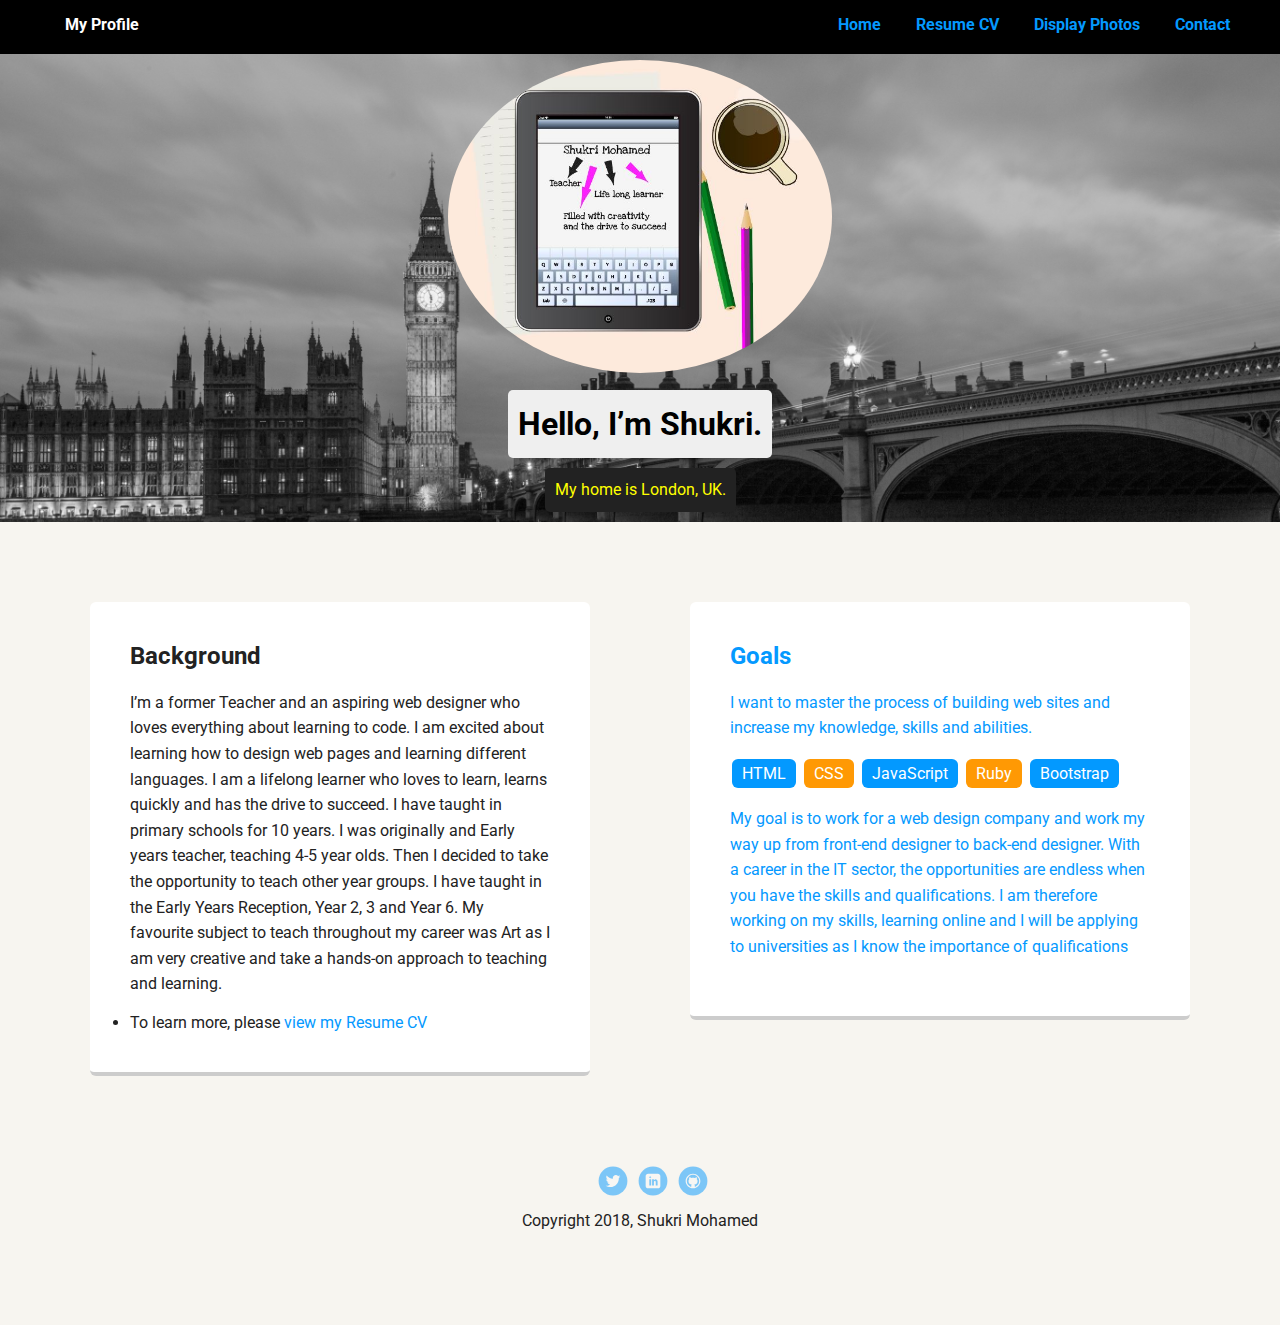
<file: index.html>
<!doctype html>
<html lang="en">
<head>
  <meta charset="utf-8">
  <title>My Profile</title>
  <meta name="viewport" content="width=device-width, initial-scale=1.0">
<link rel="stylesheet" href="normalize.css">
  <link rel="stylesheet" href="styles.css">
  <link href="https://fonts.googleapis.com/css?family=Muli%7CRoboto:400,300,500,700,900" rel="stylesheet"></head>
  <body>

    <div class="main-nav">
        <ul class="nav">
          <li class="name">My Profile</li>
          <li><a href="#">Home</a></li>
          <li><a href="resume-cv.html">Resume CV</a></li>
          <li><a href="classroom-displays.html">Display Photos</a></li>
          <li><a href="contact.html">Contact</a></li>
        </ul>
    </div>

    <header>
      <img src="images/ipad.JPG" alt="Shukri Profile" class="character-image">
      <h1 class="tagname">Hello, I’m Shukri.</h1>
      <p class="tag location">My home is London, UK.</p>
    </header>

    <main class="flex">
      <div class="card">
        <h2>Background</h2>
        <p>I’m a former Teacher and an aspiring web designer who loves everything about learning to code. I am excited about learning how to design web pages and learning different languages. I am a lifelong learner who loves to learn, learns quickly and has the drive to succeed.
I have taught in primary schools for 10 years. I was originally and Early years teacher, teaching 4-5 year olds. Then I decided to take the opportunity to teach other year groups. I have taught in the Early Years Reception, Year 2, 3 and Year 6. My favourite subject to teach throughout my career was Art as I am very creative and take a hands-on approach to teaching and learning.
</p>
<li> To learn more, please<a href="resume-cv.html"> view my Resume CV<a></li>
      </div>

      <div class="card">
        <h2>Goals</h2>
        <p>I want to master the process of building web sites and increase my knowledge, skills and abilities.</p>
        <ul class="skills">
          <li>HTML</li>
          <li>CSS</li>
          <li>JavaScript</li>
          <li>Ruby</li>
          <li>Bootstrap</li>
        </ul>
        <p> My goal is to work for a web design company and work my way up from front-end designer to back-end designer.
         With a career in the IT sector, the opportunities are endless when you have the skills and qualifications. I am therefore working on my skills, learning online and I will be applying to universities as I know the importance of qualifications</p>
      </div>

    </main>
    <footer>
      <ul>
        <li><a href="#" class="social twitter">Twitter</a></li>
        <li><a href="#" class="social linkedin">LinkedIn</a></li>
        <li><a href="#" class="social github">Github</a></li>
      </ul>
      <p class="copyright">Copyright 2018, Shukri Mohamed</p>
    </footer>
  </body>
  </html>
</file>
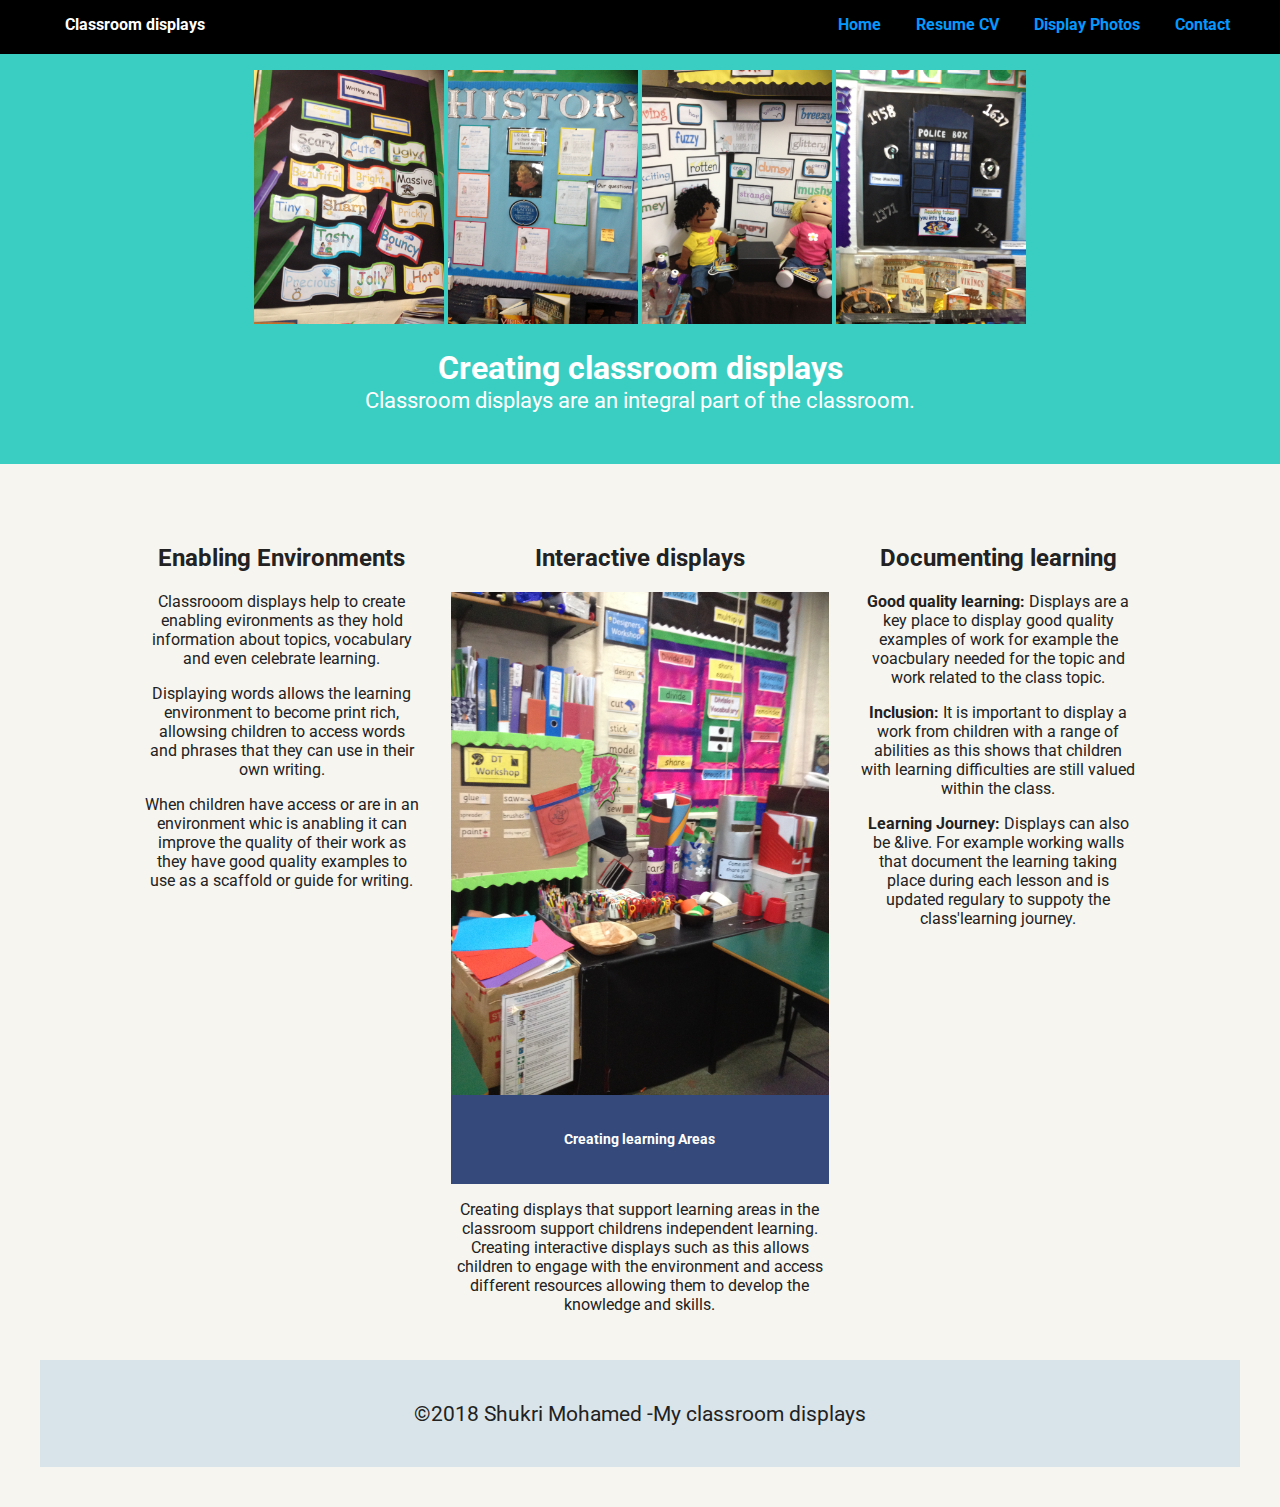
<file: classroom-displays.html>
<!doctype html>
<html lang="en">
<head>
  <meta charset="utf-8">
  <title>Classrooom Displays</title>
  <meta name="viewport" content="width=device-width, initial-scale=1.0">
<link rel="stylesheet" href="normalize.css">
  <link rel="stylesheet" href="styles.css">
  <link href="https://fonts.googleapis.com/css?family=Muli%7CRoboto:400,300,500,700,900" rel="stylesheet"></head>
  <body>
    <div class="main-nav">
        <ul class="nav">
          <li class="name">Classroom displays</li>
          <li><a href="index.html">Home</a></li>
          <li><a href="resume-cv.html">Resume CV</a></li>
          <li><a href="#">Display Photos</a></li>
          <li><a href="contact.html">Contact</a></li>
        </ul>
    </div>

/*additional code*/
<div class="banner">
		<img class="logo" src="images/adjectives.JPG" alt="display">
    <img class="logo" src="images/history.JPG" alt="display">
    <img class="logo" src="images/wordwall.JPG" alt="display">
    <img class="logo" src="images/timetravel.JPG" alt="display">
		<h1 class="headline">Creating classroom displays</h1>
		<span class="tagline">Classroom displays are an integral part of the classroom.</span>
	</div><!--/.banner-->

	<div class="container clearfix">

		<div class="secondary col">
			<h2>Enabling Environments</h2>
			<p>Classrooom displays help to create enabling evironments as they hold information about topics, vocabulary and even celebrate learning.</p>
			<p>Displaying words allows the learning environment to become print rich, allowsing children to access words and phrases that they can use in their own writing.</p>
			<p>When children have access or are in an environment whic is anabling it can improve the quality of their work as they have good quality examples to use as a scaffold or guide for writing.</p>
		</div><!--/.secondary-->

		<div class="primary col">
			<h2>Interactive displays</h2>

			<figure>
				<img class="feat-img" src="images/DTworkshop.JPG" alt="DT workshop">
				<figcaption>
					<h4>Creating learning Areas </h4>
				</figcaption>
			</figure>

			<p>Creating displays that support learning areas in the classroom support childrens independent learning. Creating interactive displays such as this allows children to engage with the environment and access different resources allowing them to develop the knowledge and skills.</p>
		</div><!--/.primary-->

		<div class="tertiary col">
			<h2>Documenting learning</h2>
			<p><strong> Good quality learning: </strong>Displays are a key place to display good quality examples of work for example the voacbulary needed for the topic and work related to the class topic.</p>
			<p><strong>Inclusion: </strong>It is important to display a work from children with a range of abilities as this shows that children with learning difficulties are still valued within the class.</p>
			<p><strong>Learning Journey: </strong>Displays can also be &amp;live. For example working walls that document the learning taking place during each lesson and is updated regulary to suppoty the class'learning journey.</p>
		</div><!--/.tertiary-->

	</div><!--/.container-->

	<footer class="main-footer">
		<span>&copy;2018 Shukri Mohamed -My classroom displays </span>
	</footer>



</body>
</html>
</file>
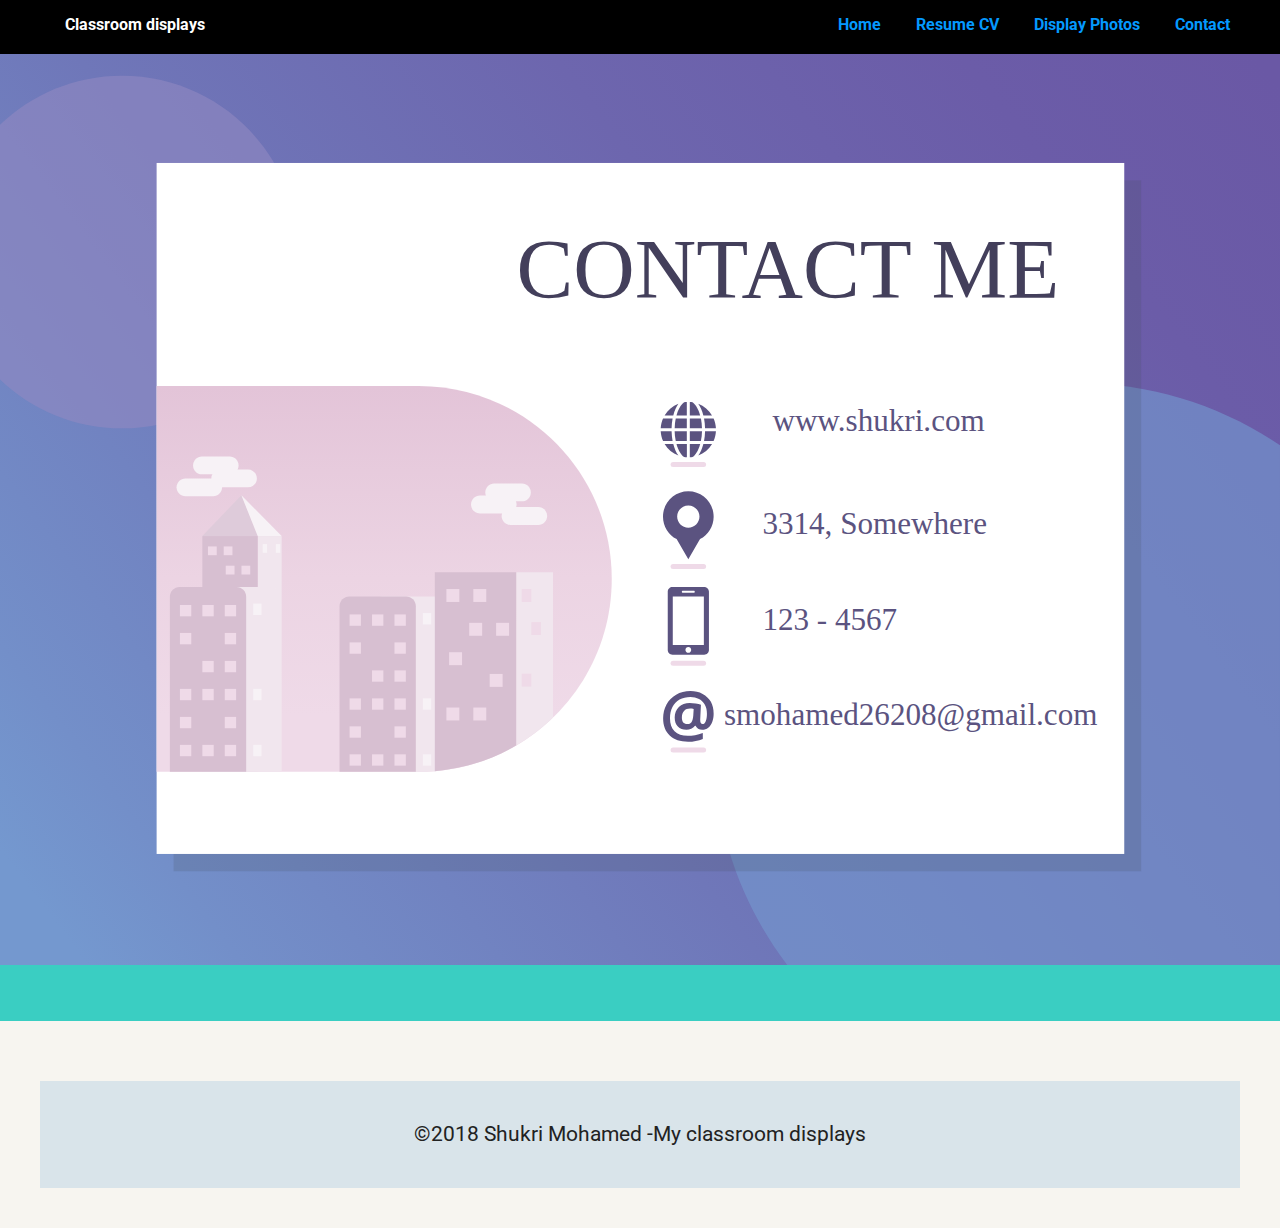
<file: contact.html>
<!doctype html>
<html lang="en">
<head>
  <meta charset="utf-8">
  <title>Contact</title>
  <meta name="viewport" content="width=device-width, initial-scale=1.0">
<link rel="stylesheet" href="normalize.css">
  <link rel="stylesheet" href="styles.css">
  <link href="https://fonts.googleapis.com/css?family=Muli%7CRoboto:400,300,500,700,900" rel="stylesheet"></head>
  <body>
    <div class="main-nav">
        <ul class="nav">
          <li class="name">Classroom displays</li>
          <li><a href="index.html">Home</a></li>
          <li><a href="resume-cv.html">Resume CV</a></li>
          <li><a href="classroom-displays.html">Display Photos</a></li>
          <li><a href="contact.html">Contact</a></li>
        </ul>
    </div>
    <div class="banner">
     <img class="logo2" src="images/contact me.svg" alt="Contact">

    		    </div><!--/.banner-->
<div>
	<footer class="main-footer">
		<span>&copy;2018 Shukri Mohamed -My classroom displays </span>
	</footer>
</div>


</body>
</html>
</file>
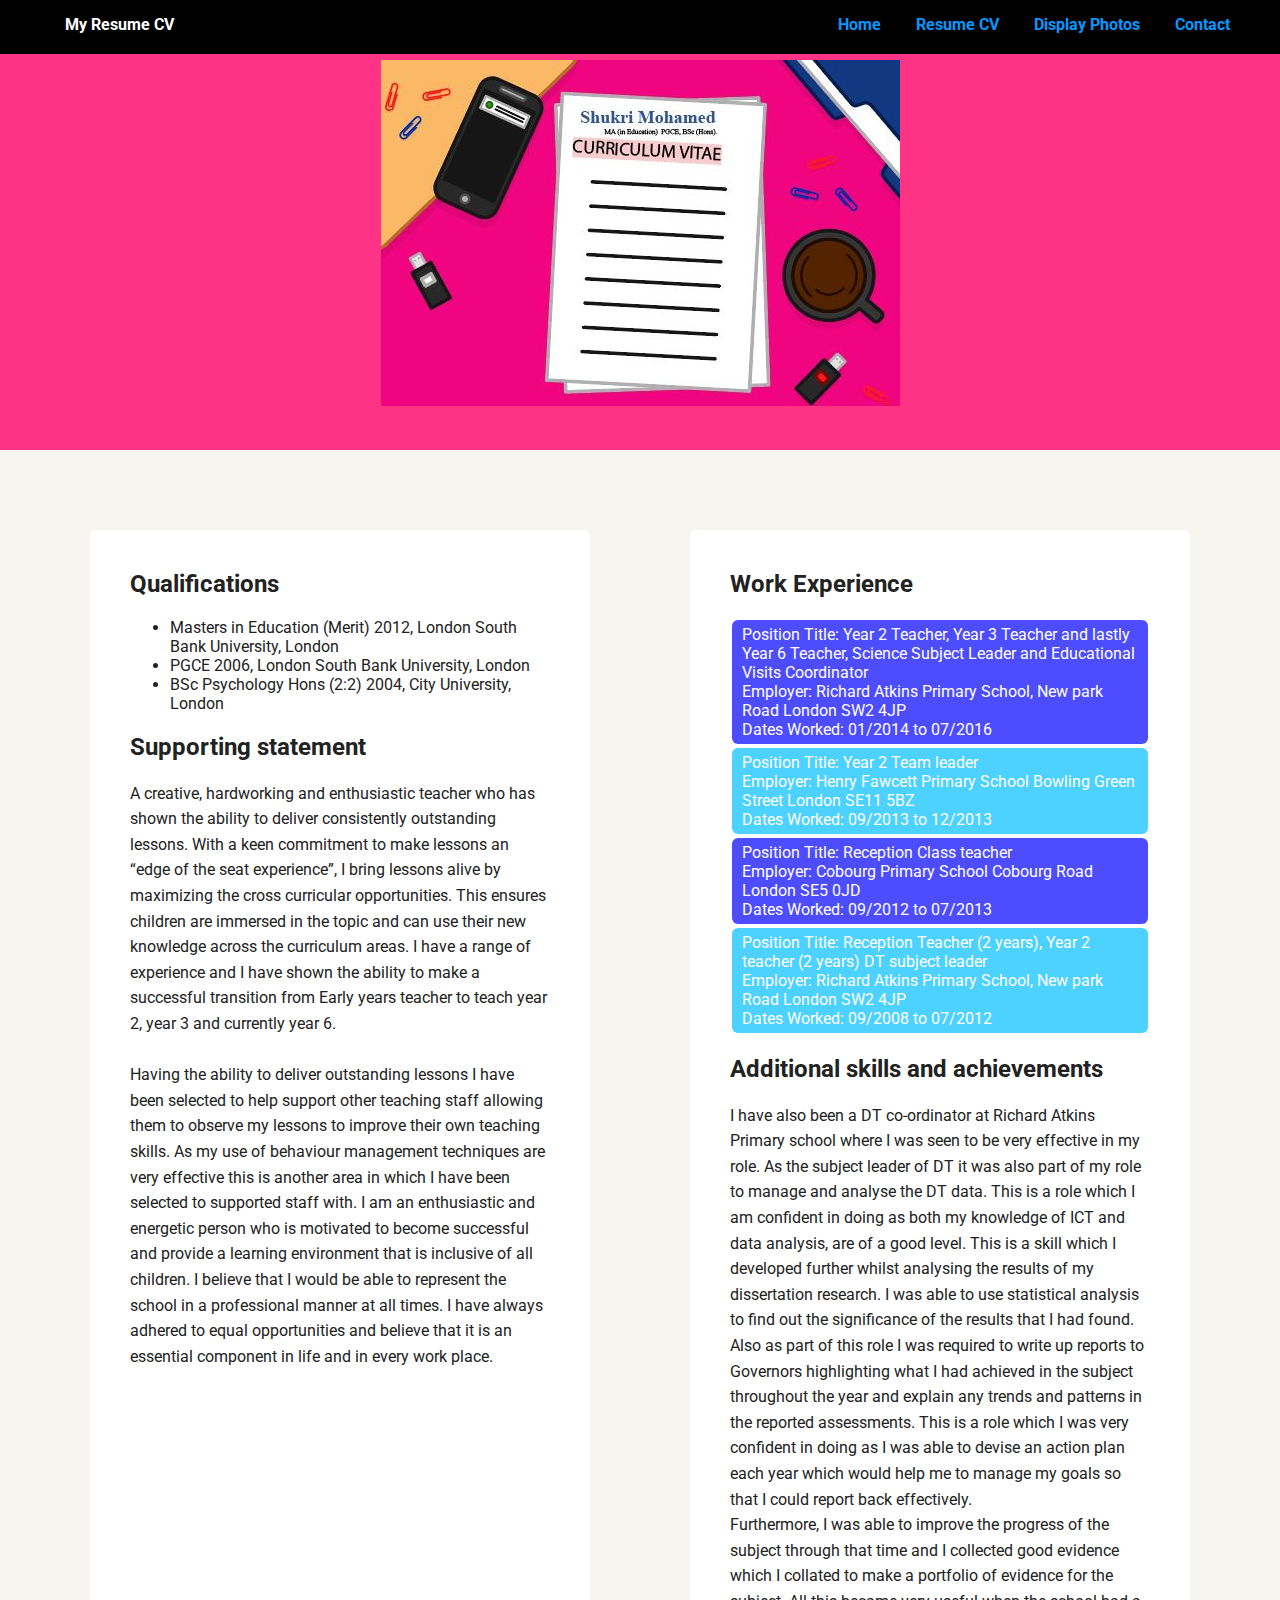
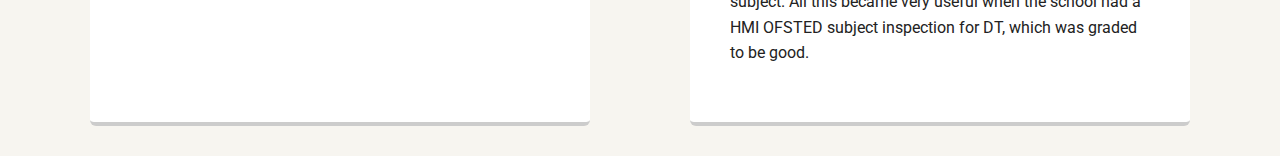
<file: resume-cv.html>
<!doctype html>
<html lang="en">
<head>
  <meta charset="utf-8">
  <title>My Resume CV </title>
  <meta name="viewport" content="width=device-width, initial-scale=1.0">
<link rel="stylesheet" href="normalize.css">
  <link rel="stylesheet" href="styles.css">
  <link href="https://fonts.googleapis.com/css?family=Muli%7CRoboto:400,300,500,700,900" rel="stylesheet"></head>
  <body>
    <div class="main-nav">
        <ul class="nav">
          <li class="name">My Resume CV</li>
          <li><a href="index.html">Home</a></li>
          <li><a href="#">Resume CV</a></li>
          <li><a href="classroom-displays.html">Display Photos</a></li>
          <li><a href="contact.html">Contact</a></li>
        </ul>
    </div>
    <header class= "headersecond">
      <img src="images/cv.JPG" alt="Shukri cv" class="cv-image">

    </header>

    <main class="flex">
      <div class="card">
        <h2>Qualifications</h2>
      <ul class= "qualifications">
          <li>Masters in Education (Merit)
         2012, London South Bank University, London</li>
          <li>PGCE 2006, London South Bank University, London </li>
          <li>BSc Psychology Hons (2:2) 2004, City University, London
       </ul>
       <h2> Supporting statement</h2>
          <p>A creative, hardworking and enthusiastic teacher who has shown the ability to deliver consistently outstanding lessons. With a keen commitment to make lessons an “edge of the seat experience”, I bring lessons alive by maximizing the cross curricular opportunities. This ensures children are immersed in the topic and can use their new knowledge across the curriculum areas. I have a range of experience and I have shown the ability to make a successful transition from Early years teacher to teach year 2, year 3 and currently year 6. <br>

   <br>Having the ability to deliver outstanding lessons I have been selected to help support other teaching staff allowing them to observe my lessons to improve their own teaching skills.  As my use of behaviour management techniques are very effective this is another area in which I have been selected to supported staff with.
   I am an enthusiastic and energetic person who is motivated to become successful and provide a learning environment that is inclusive of all children. I believe that I would be able to represent the school in a professional manner at all times. I have always adhered to equal opportunities and believe that it is an essential component in life and in every work place. <p>
           </div>

  <div class="new">
        <h2>Work Experience</h2>
        <p></p>
        <ul class="workexperience">
          <li>Position Title:  Year 2 Teacher, Year 3 Teacher and lastly Year 6 Teacher, Science Subject Leader and Educational Visits Coordinator
              <br>Employer:	Richard Atkins Primary School, New park Road London SW2 4JP
              <br>Dates Worked:  01/2014 to 07/2016</li>
           <li>Position Title: Year 2 Team leader
              <br>Employer:	Henry Fawcett Primary School Bowling Green Street London SE11 5BZ
              <br>Dates Worked:  09/2013 to 12/2013
            </li>
          <li>Position Title:		Reception Class teacher
              <br>Employer:	Cobourg Primary School Cobourg Road London SE5 0JD
              <br> Dates Worked: 09/2012 to 07/2013
            </li>
          <li>Position Title:  Reception Teacher (2 years), Year 2 teacher (2 years) DT subject leader
              <br>Employer: Richard Atkins Primary School, New park Road London SW2 4JP
              <br>Dates Worked:  09/2008 to 07/2012
            </li>
         </ul>

         <h2> Additional skills and achievements </h2>
           <p> I have also been a DT co-ordinator at Richard Atkins Primary school where I was seen to be very effective in my role. As the subject leader of DT it was also part of my role to manage and analyse the DT data. This is a role which I am confident in doing as both my knowledge of ICT and data analysis, are of a good level. This is a skill which I developed further whilst analysing the results of my dissertation research. I was able to use statistical analysis to find out the significance of the results that I had found. Also as part of this role I was required to write up reports to Governors highlighting what I had achieved in the subject throughout the year and explain any trends and patterns in the reported assessments. This is a role which I was very confident in doing as I was able to devise an action plan each year which would help me to manage my goals so that I could report back effectively.
<br>Furthermore, I was able to improve the progress of the subject through that time and I collected good evidence which I collated to make a portfolio of evidence for the subject. All this became very useful when the school had a HMI OFSTED subject inspection for DT, which was graded to be good. <p>



    </main>
  </body>
</head>
</file>
<file: styles.css>
/* Global Layout Set-up */
* {
  box-sizing: border-box;
}

body {
  margin: 0;
  padding: 0;
  text-align: center;
  font-family: 'Roboto', sans-serif;
  color: #222;
  background: #f7f5f0;
}
/* Link Styles */

a {
  text-decoration: none;
  color: #0499ff;
}
a:hover {
  color: #6633ff;
}

/* Section Styles */

.main-nav {
  width: 100%;
  background: black;
  min-height: 30px;
  padding: 10px;
  position: fixed;
  text-align: center;
}
.nav {
  display: flex;
  justify-content: space-around;
  font-weight: 700;
  list-style-type: none;
  margin: 0 auto;
  padding: 0;
}
.nav .name {
  display: none;
}
.nav li {
  padding: 5px 10px 10px 10px;
}
.nav a {
  transition: all .5s;
}
.nav a:hover {
  color: white
}

header {
  text-align: center;
  background: url('images/london.jpg') no-repeat top center ;
  background-size: cover;
  overflow: hidden;
  padding-top: 60px;
}
.headersecond {
  text-align: center;
  background:  #ff3385 no-repeat top center ;
  background-size: cover;
  overflow: hidden;
  padding-top: 60px;
}
header {
  line-height: 1.5;
}
header .profile-image {
  margin-top: 50px;
  width: 150px;
  height: 150px;
  border-radius: 50%;
  border: 3px solid white;
  transition: all .5s;
}
header .profile-image:hover {
  transform: scale(1.2) rotate(5deg);
}
.tag {
  background-color: #efefef;
  color: black;
  padding: 10px;
  border-radius: 5px;
  display: table;
  margin: 10px auto;
}
.tagname
{
  background-color: #efefef;
  color: black;
  padding: 10px;
  border-radius: 5px;
  display: table;
  margin: 10px auto;
  text-align: center;
}

.location {
  background-color: #222;
  color: yellow;
}
.card {
  margin: 30px;
  padding: 20px 40px 40px;
  max-width: 500px;
  text-align: left;
  background: #fff;
  border-bottom: 4px solid #ccc;
  border-radius: 6px;
}
.card:hover {
  border-color: #ff99ff;
}

.new {
  margin: 30px;
  padding: 20px 40px 40px;
  max-width: 500px;
  text-align: left;
  background: #fff;
  border-bottom: 4px solid #ccc;
  border-radius: 6px;
}
.new:hover {
  border-color: #ff99ff;
}
ul.skills {
  padding: 0;
  text-align:left;
}

.skills li {
  border-radius: 6px;
  display: inline-block;
  background: #ff9904;
  color: white;
  padding: 5px 10px;
  margin: 2px;
}

.skills li:nth-child(odd) {
  background: #0399ff;
}

ul.workexperience {
  padding: 0;
  text-align:left;
}

.workexperience li {
  border-radius: 6px;
  display: inline-block;
  background: #4d4dff;
  color: white;
  padding: 5px 10px;
  margin: 2px;
}
 .workexperience li:nth-child(even) {
   background: #4dd2ff;
 }
footer {
  width: 100%;
  min-height: 30px;
  padding: 20px 0 40px 20px;
}

footer .copyright {
  top: -8px;
  margin-right: 20px;
  font-size: .75em;
}

footer ul {
  list-style-type: none;
  margin: 0;
  padding: 0;
}

footer ul li {
  display: inline-block;
}

a.social {
  display: inline-block;
  text-indent: -9999px;
  margin-left: 5px;
  width: 30px;
  height: 30px;
  background-size: 30px 30px;
  opacity: .5;
  transition: all .25s;
}
a.twitter {
  background-image: url(images/twitter.svg);
}
a.linkedin {
  background-image: url(images/linkedin.svg);
}
a.github {
  background-image: url(images/github.svg);
}
a.social:hover {
  opacity: 1;
}
.clearfix {
  clear: both;
}
/* ul font size changes*/
.contact-info ul {
  font-size: 0.9 em;
  margin: 0;
  padding: 0;
  list-style: none;}




/* image*/
.character-image { max-width:30%;
    height:20%;
  border-radius: 50%}
  .cv-image{{ max-width:30%;
      height:20%;
    border-radius: 50%}

  }

/* Styles for larger screens */
@media screen and (min-width: 720px) {

  .flex {
      display: flex;
      max-width: 1200px;
      justify-content: space-around;
      margin: 0 auto;
  }

  header {
    min-height: 450px;
  }

  .nav {
    max-width: 1200px;
  }

  .nav .name {
    display: block;
    margin-right: auto;
    color: white;
  }

  main {
    padding-top: 50px;
  }

  main p {
    line-height: 1.6em;
  }

  footer {
    font-size: 1.3em;
    max-width: 1200px;
    margin: 40px auto;
  }

}
/*  classroom displays*/

a {
	text-decoration: none;
}

img {
	max-width: 100%;
}

figure {
	margin: 0;
	line-height: 0;
}

figcaption {
	font-size: .9em;
	line-height: 1.5;
	color: #fff;
	padding: 1em;
	background: rgba(19,43,102, .85);
}

/* ---- Layout Containers ---- */

.main-header {
	padding-top: .5em;
	padding-bottom: .5em;
}

.banner,
.main-footer {
	text-align: center;
}

.banner {
	color: #fff;
	background: #3acec2;
	padding: 3.2em 0;
	margin-bottom: 60px;
}

.col {
	padding-right: 1em;
	padding-left: 1em;
}

.main-footer {
	background: #d9e4ea;
	padding: 2em 0;
	margin-top: 30px;
}

/* ---- Page Elements ---- */

.logo {
	width: 190px;
}

.logo2 {
	width: 100%;
  height: 100%;
}

.headline {
	margin-bottom: 0;
}

/* =================================
  Media Queries
==================================== */

@media (min-width: 769px) {

	.container {
		width: 90%;
		margin: 0 auto;
	}

	.name,
	.col {
		float: left;
	}

	.primary,
	.secondary {
		width: 50%;
	}

	.main-nav {
		float: right;
	}

	.main-nav li {
		display: inline-block;
		margin-left: 15px;
	}

	.tagline {
		font-size: 1.4em;
	}

	/* ---- Float clearfix ---- */

	.clearfix::after {
		content: " ";
		display: table;
		clear: both;
	}

}

@media (min-width: 1025px) {

	.container {
		width: 80%;
		max-width: 1150px;
	}

	.primary {
		width: 40%;
	}

	.secondary,
	.tertiary {
		width: 30%;
	}

}
</file>
